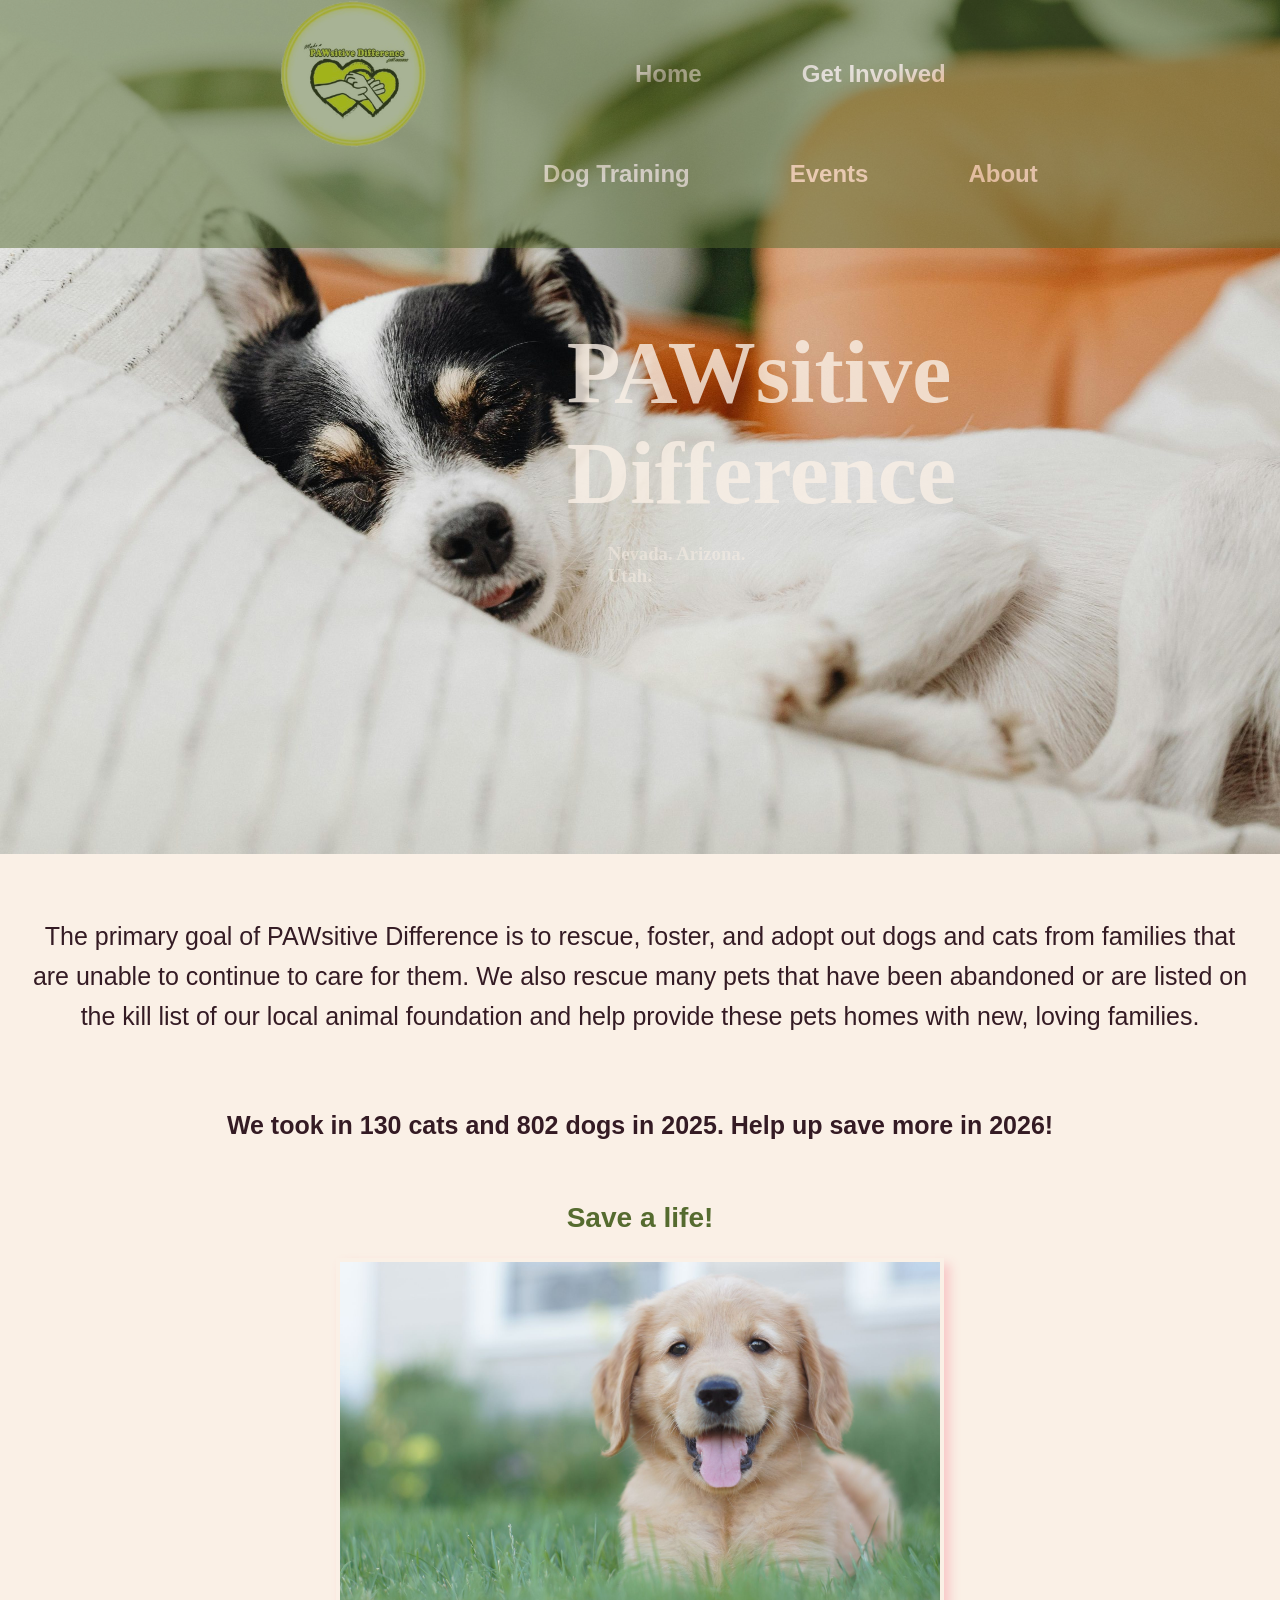
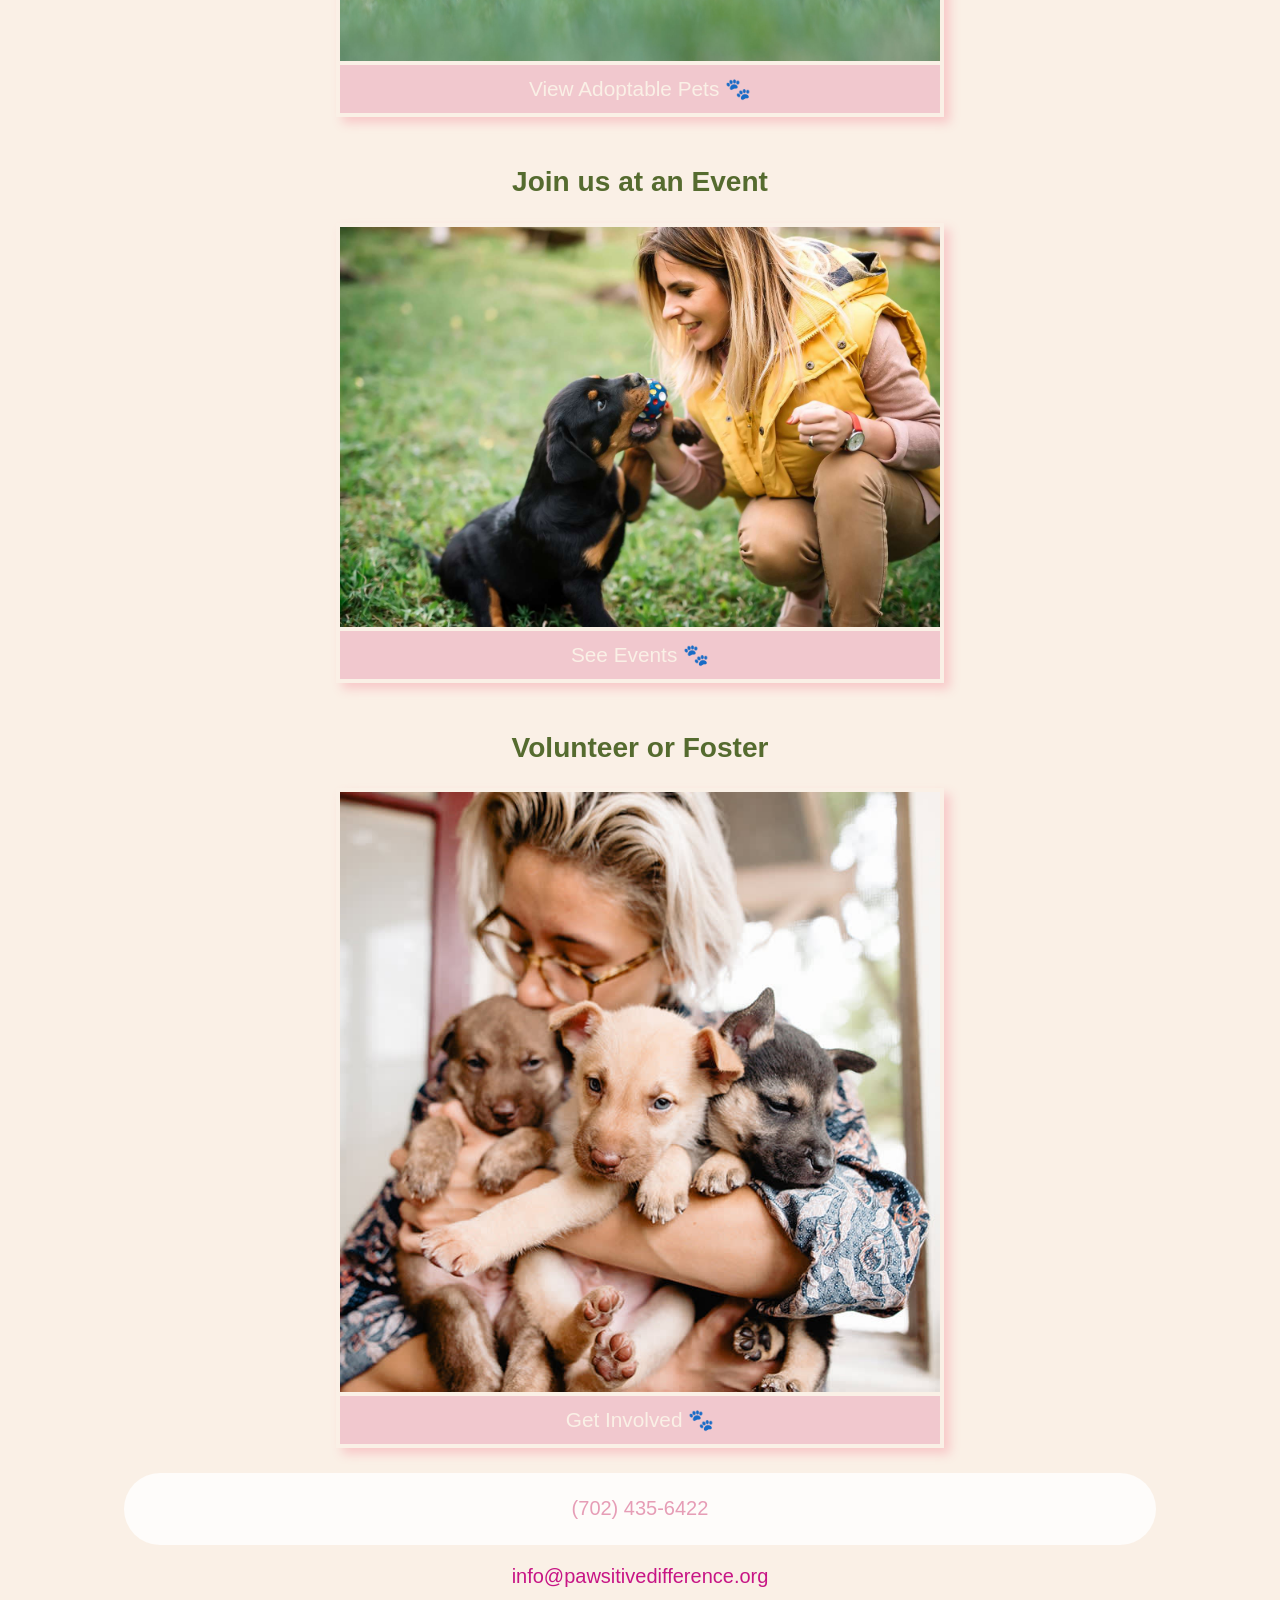
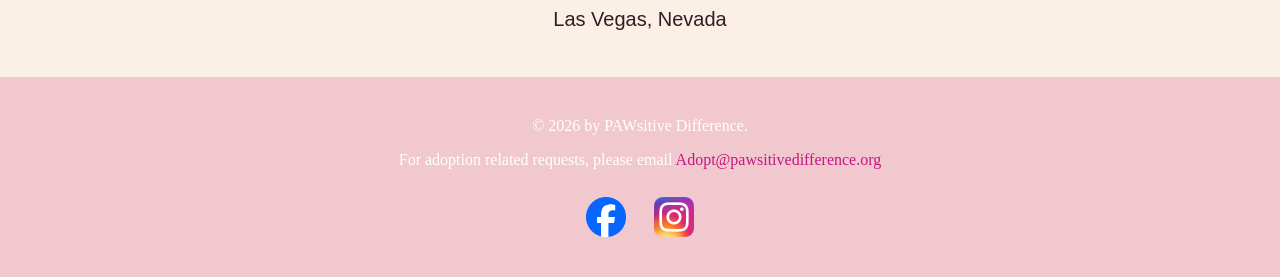
<file: index.html>
<!DOCTYPE html>
<html lang="en">
<head>
    <meta charset="UTF-8">
    <meta name="viewport" content="width=device-width, initial-scale=1.0">
    <title>Home | Pawsitive Difference</title>
    <link rel="stylesheet" href="css/styles.css">
</head>
<body>
    
   <header>

        <h1> PAWsitive Difference </h1>

        <h3> Nevada. Arizona. Utah. </h3>

        <div class="container"></div>
         <img src="images/logo-round.png" alt="round logo" class="round">
         <nav>
       <ul>
            <div class="bar">
            <li> <a href="index.html"> Home </a> </li>
            <li> <a href="involved.html"> Get Involved </a> </li>
            <li> <a href="training.html"> Dog Training </a> </li> 
            <li> <a href="events.hmtl"> Events </a> </li>
            <li> <a href="about.html"> About </a> </li>
            </div>
        </ul>

    </nav>

        <a href="index.html">
            <img src="images/dog-sleeping.jpg" alt="dog sleeping">
        </a>
        </div>
    </header>


    <main>
        <!-- Use the main element to add main content to the webpage. -->
         
        <div id="goal">
            <p>
                The primary goal of PAWsitive Difference is to rescue, foster, and adopt out dogs and cats from families that are unable to continue to care for them.  We also rescue many pets that have been abandoned or are listed on the kill list of our local animal foundation and help provide these pets homes with new, loving families.
            </p>
            </div>

             <div id="help">

            <p>
                We took in 130 cats and 802 dogs in 2025.
                Help up save more in 2026!
            </p>
        </div>

            <aside>
            <h3> Save a life! </h3>
            </aside>

            <figure> <!-- Figure Element 1-->

                <img src="images/dog-in-grass.jpg" alt="dog in grass">

                <figcaption>
                    View Adoptable Pets &#128062; 
                </figcaption>

            </figure>

            <aside>
            <h3> Join us at an Event </h3>
            </aside>

            <figure> <!-- Figure Element 2-->

                <img src="images/dog-playing.jpg" alt="dog playing with person">

                <figcaption>
                    See Events &#128062; 
                </figcaption>

            </figure>

            <aside>
            <h3> Volunteer or Foster </h3>
            </aside>

            <figure> <!-- Figure Element 3-->

                <img src="images/foster-dog.jpg" alt="dog being fostered">

                <figcaption>
                    Get Involved &#128062; 
                </figcaption>

            </figure>


    <!-- Contact us -->

        <div id="contact">

            <p class="tel-link"> 
                <a href="tel:7024356422"> (702) 435-6422 </a> </p>

            <p> <a href ="mailto:info@pawsitivedifference.org" class="link"> info@pawsitivedifference.org </a> </p>

            <p class="lv"> Las Vegas, Nevada </p>
            
        </div>
    </main>

    <footer>

        <div class="copyright">
        <p> &copy; 2026 by PAWsitive Difference. </p>


        <p> For adoption related requests, please email <a href ="mailto:Adopt@pawsitivedifference.org" class="link"> Adopt@pawsitivedifference.org </a> </p>
        </div>

        <div class="social">

            <a href="https://www.facebook.com/PawsitiveDifferenceLV" target="blank"> 
                <img src="images/facebook-logo.png" alt="Facebook logo">
            </a>

             <a href="https://www.instagram.com/pawsitivedifferencelv" target="blank"> 
                <img src="images/instagram-logo.png" alt="Instagram logo">
            </a>

        </div>

    </footer>

</body>
</html>
</file>
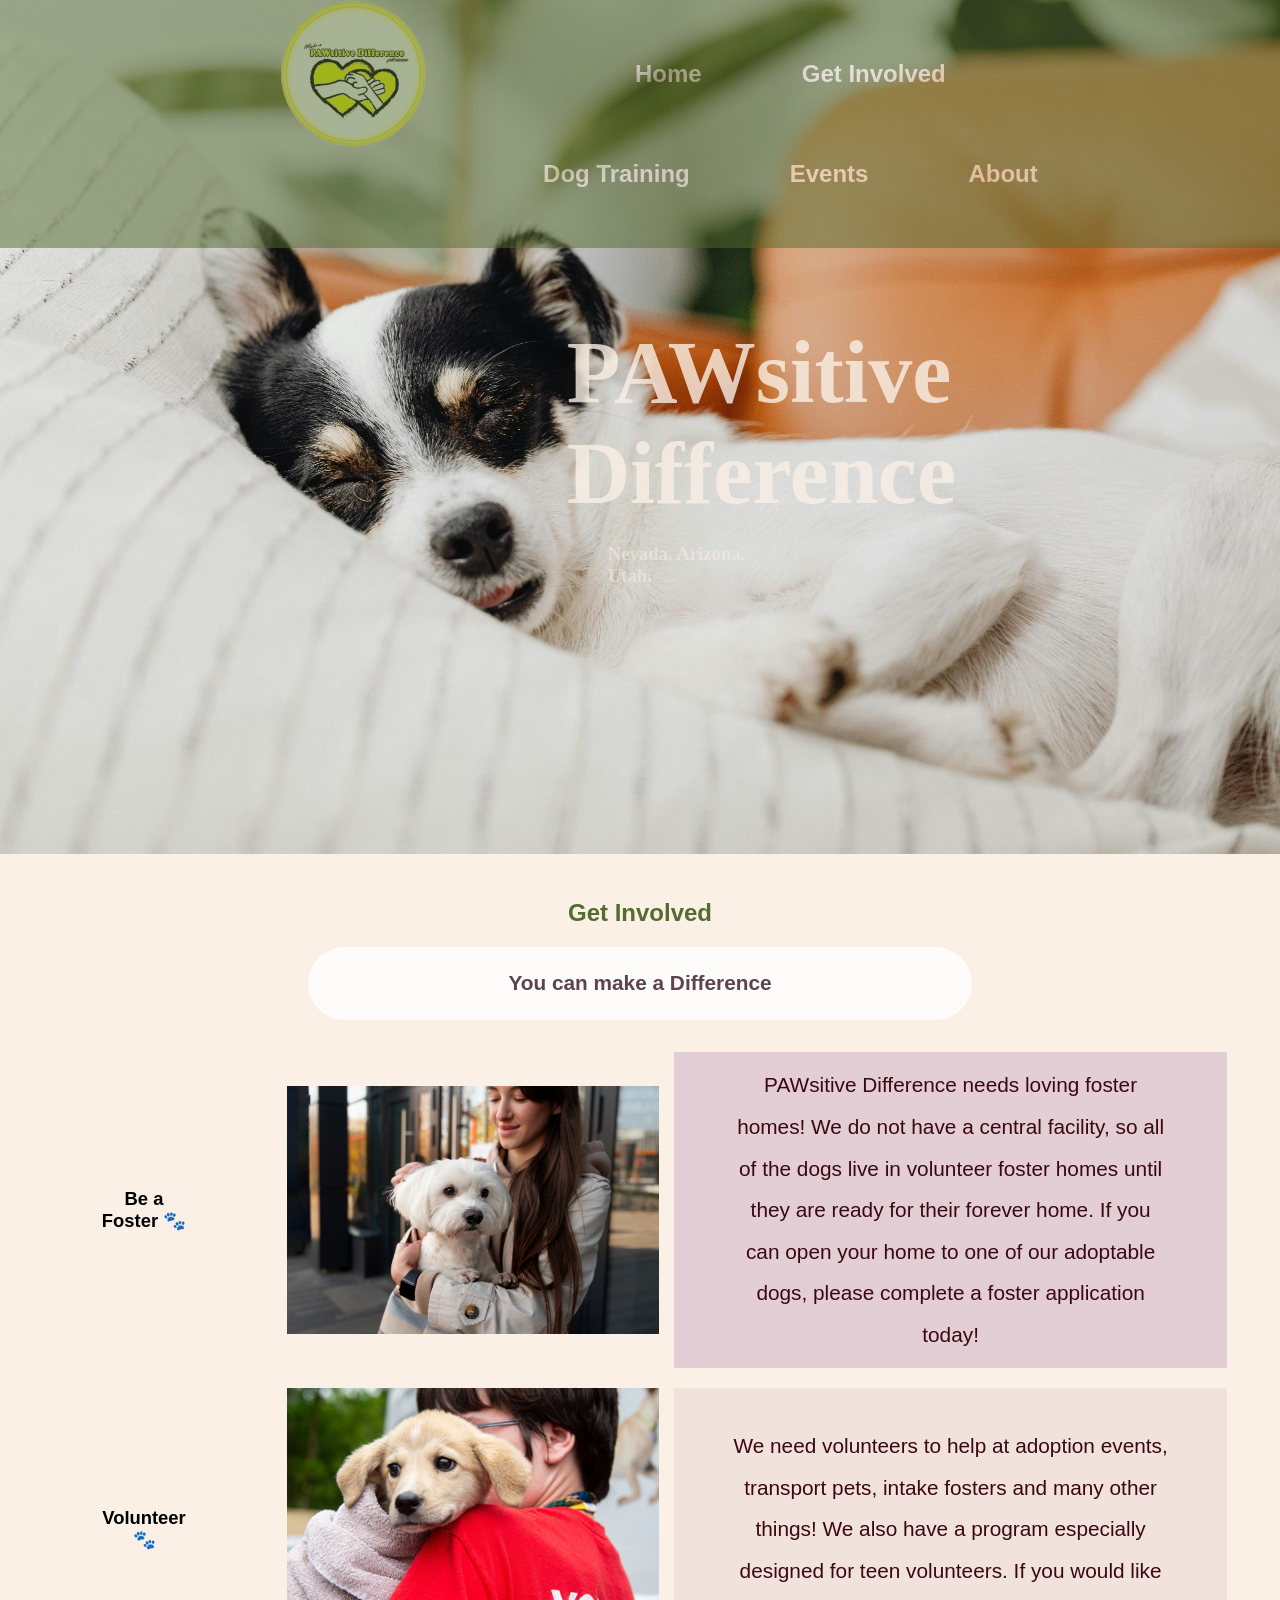
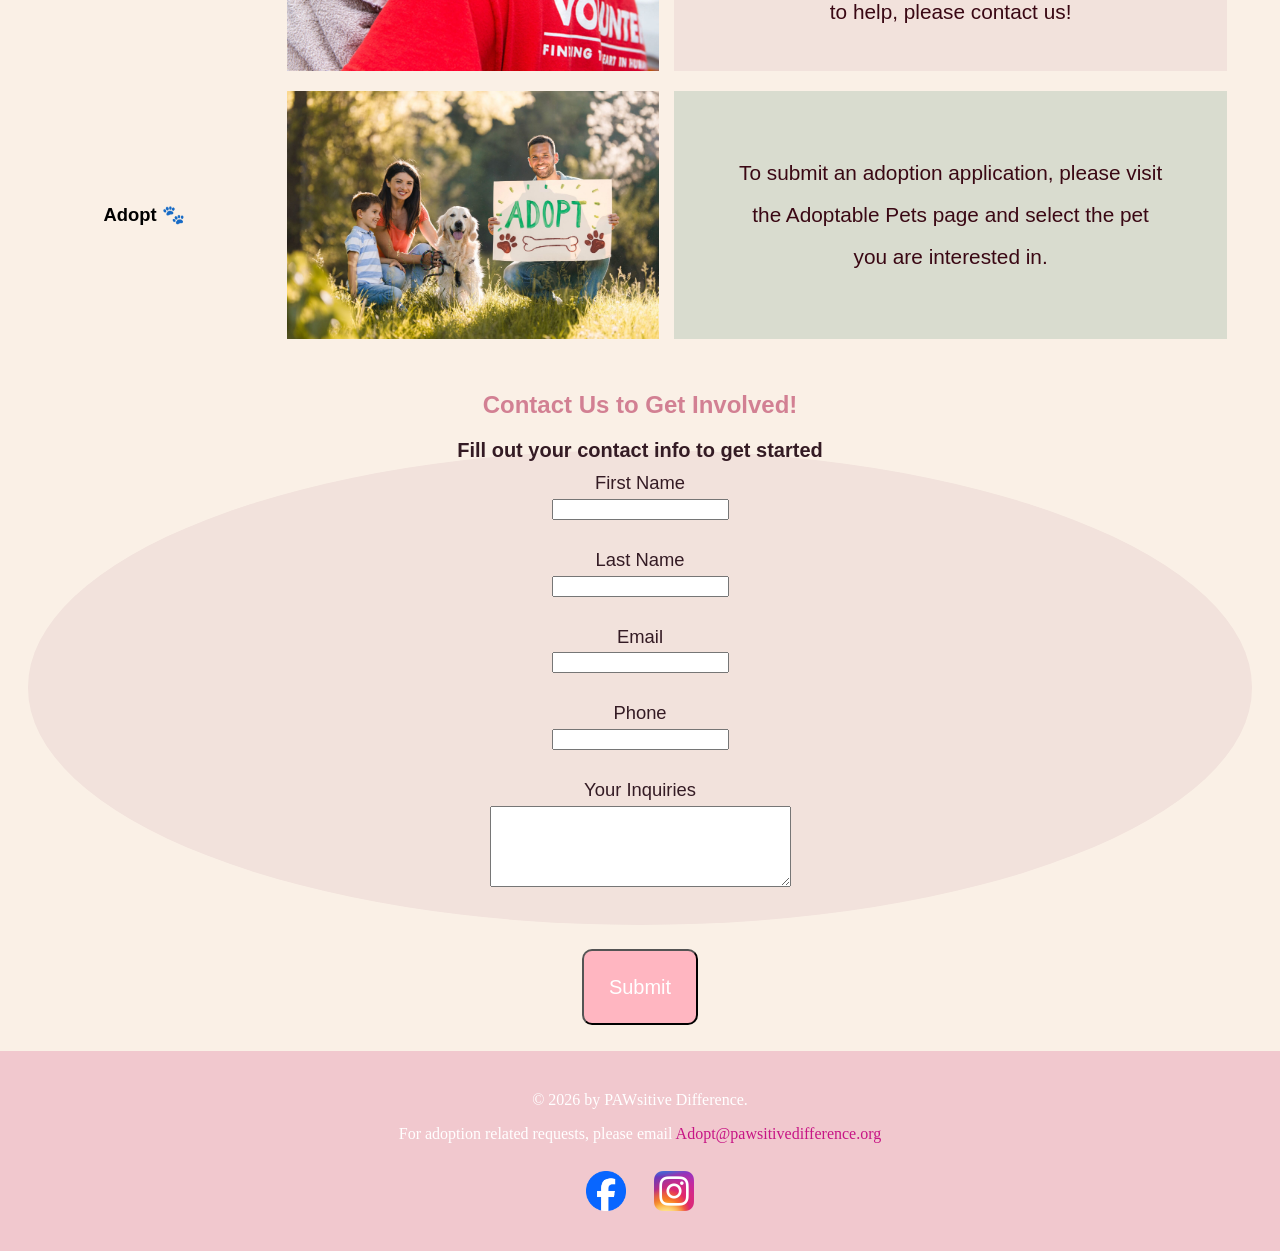
<file: involved.html>
<!DOCTYPE html>
<html lang="en">
<head>
    <meta charset="UTF-8">
    <meta name="viewport" content="width=device-width, initial-scale=1.0">
    <title>Get Involved | Pawsitive Difference</title>
    <link rel="stylesheet" href="css/styles.css">
</head>
<body>
    
    <header>

        <h1> PAWsitive Difference </h1>

        <h3> Nevada. Arizona. Utah. </h3>

        <div class="container"></div>
        <img src="images/logo-round.png" alt="round logo" class="round">
         <nav>

       <ul>
            <div class="bar">
            <li> <a href="index.html"> Home </a> </li>
            <li> <a href="involved.html"> Get Involved </a> </li>
            <li> <a href="training.html"> Dog Training </a> </li> 
            <li> <a href="events.hmtl"> Events </a> </li>
            <li> <a href="about.html"> About </a> </li>
            </div>
        </ul>

    </nav>

        <a href="index.html">
            <img src="images/dog-sleeping.jpg" alt="dog sleeping">
        </a>
        </div>
    </header>

    <main>
        <!-- Use the main element to add main content to the webpage. -->
         
        <div id="involve">

            <h2 class="get"> Get Involved </h2>

            <h4 class="difference"> You can make a Difference </h4>

        <table>
        <tr>
            <th>Be a Foster &#128062; </th>
            <td><img src="images/carried-dog.jpg" alt="dog being carried" >
            </td>
            <td class="foster">PAWsitive Difference needs loving foster homes!  We do not have a central facility, so all of the dogs live in volunteer foster homes until they are ready for their forever home.  If you can open your home to one of our adoptable dogs, please complete a foster application today!</td>
        </tr>

        <tr>
            <th>Volunteer &#128062; </th>
            <td><img src="images/volunteer-dog.jpg" alt="volunteers with dogs" >
            </td>
            <td class="volunteer">We need volunteers to help at adoption events, transport pets, intake fosters and many other things!  We also have a program especially designed for teen volunteers.  If you would like to help, please contact us!</td>
        </tr>

        <tr>
            <th>Adopt &#128062; </th>
            <td><img src="images/adopt-dog.jpg" alt="happy dog" >
            </td>
            <td class="adopt">To submit an adoption application, please visit the Adoptable Pets page and select the pet you are interested in.</td>
        </tr>
        
    </table>

    </div>

        <div id="form">

            <h2>
                Contact Us to Get Involved!
            </h2>
            
            <form class="form-grid">

                <fieldset>
                    <legend>
                        Fill out your contact info to get started
                    </legend>

                    <label for="fname"> First Name </label>
                    <input type="text" name="fname" id="fname">

                    <label for="lname"> Last Name </label>
                    <input type="text" name="lname" id="lname">

                    <label for="email"> Email </label>
                    <input type="email" name="email" id="email">

                    <label for="phone"> Phone </label>
                    <input type="tel" name="phone" id="phone">

                    <label for="questions"> Your Inquiries </label>
                    <textarea name="questions" id="questions" rows="5" cols="35"></textarea>

                </fieldset>
                <input type="submit" id="submit" value="Submit" class="btn">
            </form>

        </div>
    </main>

    <footer>

        <div class="copyright">
        <p> &copy; 2026 by PAWsitive Difference. </p>


        <p> For adoption related requests, please email <a href ="mailto:Adopt@pawsitivedifference.org" class="link"> Adopt@pawsitivedifference.org </a> </p>
        </div>

        <div class="social">

            <a href="https://www.facebook.com/PawsitiveDifferenceLV" target="blank"> 
                <img src="images/facebook-logo.png" alt="Facebook logo">
            </a>

             <a href="https://www.instagram.com/pawsitivedifferencelv" target="blank"> 
                <img src="images/instagram-logo.png" alt="Instagram logo">
            </a>

        </div>

    </footer>
</body>
</html>
</file>
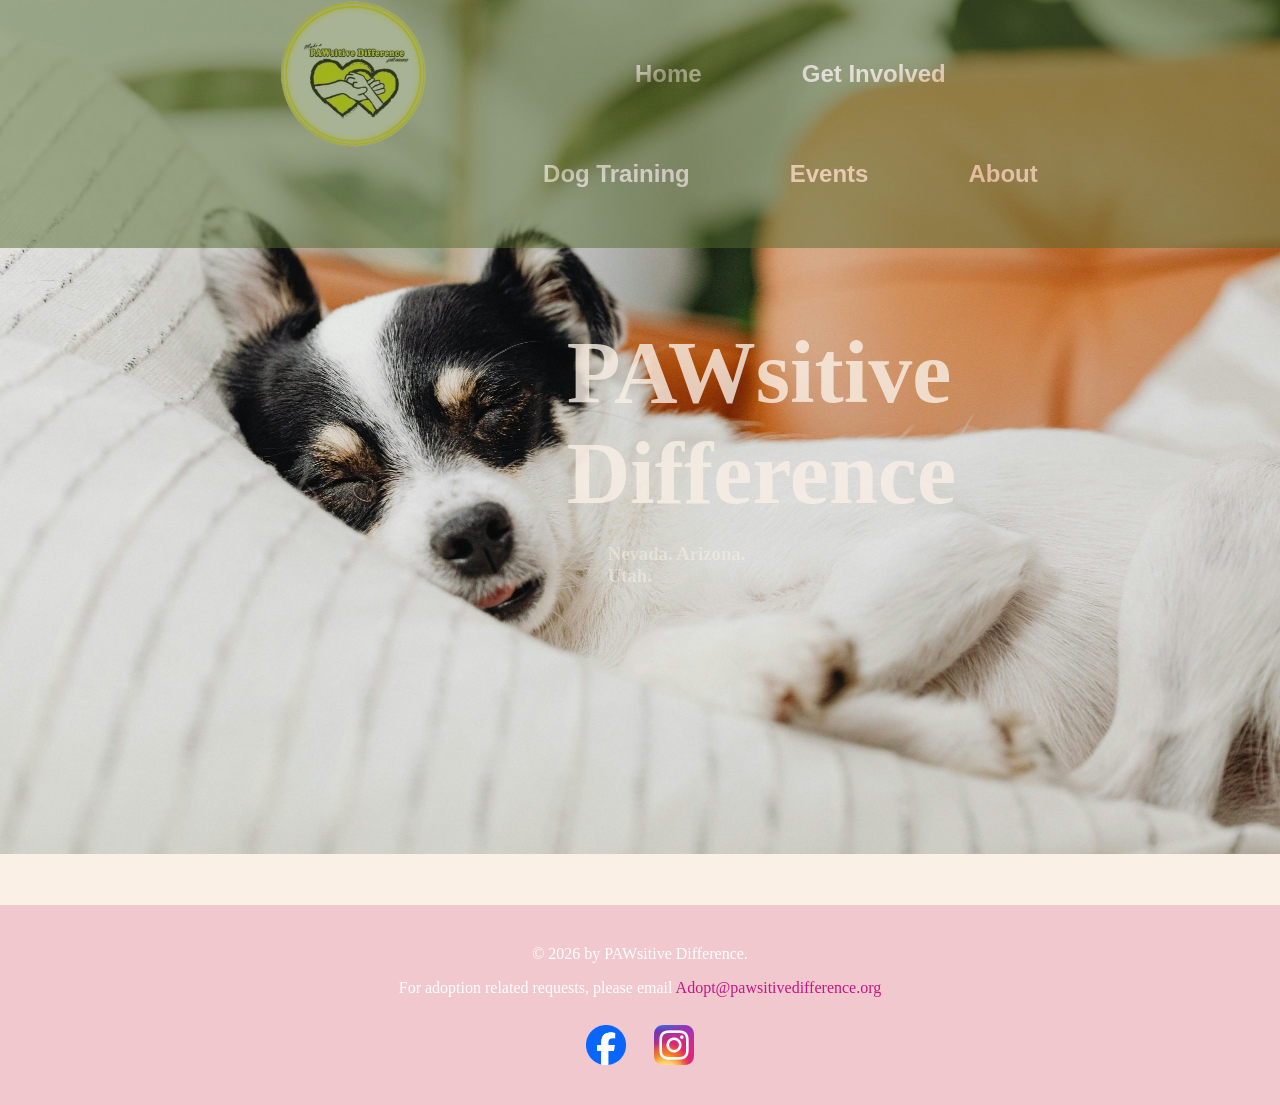
<file: template.html>
<!DOCTYPE html>
<html lang="en">
<head>
    <meta charset="UTF-8">
    <meta name="viewport" content="width=device-width, initial-scale=1.0">
    <title>Template | Pawsitive Difference</title>
    <link rel="stylesheet" href="css/styles.css">
</head>
<body>
    
    <header>
        
        <h1> PAWsitive Difference </h1>

        <h3> Nevada. Arizona. Utah. </h3>

        <div class="container"></div>
        <img src="images/logo-round.png" alt="round logo" class="round">
         <nav>

       <ul>
            <div class="bar">
            <li> <a href="index.html"> Home </a> </li>
            <li> <a href="involved.html"> Get Involved </a> </li>
            <li> <a href="training.html"> Dog Training </a> </li> 
            <li> <a href="events.hmtl"> Events </a> </li>
            <li> <a href="about.html"> About </a> </li>
            </div>
        </ul>

    </nav>

        <a href="index.html">
            <img src="images/dog-sleeping.jpg" alt="dog sleeping">
        </a>
        </div>
    </header>

    <main>
        <!-- Use the main element to add main content to the webpage. -->
        <div>

        </div>
    
    </main>

    <footer>

        <div class="copyright">
        <p> &copy; 2026 by PAWsitive Difference. </p>


        <p> For adoption related requests, please email <a href ="mailto:Adopt@pawsitivedifference.org" class="link"> Adopt@pawsitivedifference.org </a> </p>
        </div>

        <div class="social">

            <a href="https://www.facebook.com/PawsitiveDifferenceLV" target="blank"> 
                <img src="images/facebook-logo.png" alt="Facebook logo">
            </a>

             <a href="https://www.instagram.com/pawsitivedifferencelv" target="blank"> 
                <img src="images/instagram-logo.png" alt="Instagram logo">
            </a>

        </div>

    </footer>

</body>
</html>
</file>
<file: css/styles.css>
/* CSS Reset */
body, header, nav, main, footer, img, h1, h3, ul, aside, figure, figcaption {
    margin: 0;
    padding: 0;
    border: 0;
    text-decoration: none;
}

/* Style Rules for Body and Images */
body {
    background-color:linen;
}

img {
    max-width: 100%;
    display:block;
}

/* Style Rules for Navigation */
nav {
    background-color:darkolivegreen;
}

nav ul {
    list-style-type: none;
    margin: 0;
    text-align: center;
}

nav li {
   display: inline-block;
   font-size: 1.5em;
   font-family: Verdana, Arial, sans-serif;
   font-weight: bold;
}

nav li a {
    display: block;
    color: linen;
    padding: 1.5em 2em;
    text-decoration: none;
}

/* Style Rules for Main Content */
main {
    padding: 2%;
    font-family: Verdana, Arial, sans-serif;
}

main p {
    font-size: 1.25em;
}

main h3 {
    padding-top: 2%;
}

/* Style Rules for Main Content: Grid */
aside {
    text-align: center;
    font-size: 1.5em;
    font-weight: bold;
    text-align: center;
    color:darkolivegreen;
}

figure {
    border: 4px solid linen;
    box-shadow: 6px 6px 10px rgb(248, 201, 201);
    max-width: 600px;
    margin: 2% auto;
}

figcaption {
    padding: 2%;
    border-top: 4px solid linen;
    font-size: 1.3em;
    text-align: center;
    color: linen;
    background-color: rgba(219, 107, 150, 0.3); 
}

/* Style Rules for Class and Id Selectors */

.lv{
color: rgb(52, 27, 36); 
}

.get {
    text-align: center;
    font-size: 1.5em;
    font-weight: bold;
    text-align: center;
    color:darkolivegreen;
}

.difference {
    text-align: center;
    font-size: 1.3em;
    font-weight: bold;
    text-align: center;
    color: rgb(52, 27, 36);
    background-color:white;
    border-radius: 50px;
    padding: 2%;
    width: 50%;
    margin:0 auto;
    opacity: 0.8; 
}

.link {
    color:mediumvioletred;
    text-decoration: none;
}

.tel-link {
    background-color:white;
    border-radius: 50px;
    padding: 2%;
    width: 80%;
    margin:0 auto;
    opacity: 0.8;
}

.tel-link a {
    color:rgba(219, 107, 150, 0.8);
    text-decoration: none;
}

#goal {
    text-align: center;
    line-height: 2em;
    font-size: 1.25em;
    color: rgb(52, 27, 36);
    padding: 1% 0%;
}

#help {
    text-align: center;
    font-size: 1.25em;
    font-weight: bold;
    color: rgb(52, 27, 36);
    padding: 1% 1%;
}

#contact, #form h2 {
    text-align: center;
}

/* Style Rules for Form */
fieldset {
    margin-bottom: 2%;
    background-color:rgb(242, 226, 220);
    text-align: center;
    border: none;
    border-radius: 85%;
}

fieldset label {
   font:Verdana, Arial, sans-serif;
   color: rgb(52, 27, 36);
   padding: .4%; 
   font-size: 1.15em;
}

input, textarea {
    margin-bottom: 2%;
}

fieldset legend {
    font-weight: bold;
    font-size: 1.25em;
    color: rgb(52, 27, 36);
}

label {
    display: block;
    padding-top: 2%;
    color:rgb(52, 27, 36);
}

#form h2 {
    color: rgb(210, 128, 147);
}

form #submit {
    margin: 0 auto;
    display: block;
    padding: 2%;
    background-color:lightpink;
    color:white;
    font-size: 1.25em;
    border-radius: 10px;
}

/* Style Rules for Footer */
footer {
    text-align: center;
    font-size: 1.00em;
    background-color: rgba(219, 107, 150, 0.3); 
    color: white;
    padding: 1.5em 2em;
}

footer a {
    color: white;
    text-decoration: none;
}

.social img {
    display: inline-block;
    padding: 1%;
    max-width: 40px;
}


/* Style Rules for Banner */

.container {
  position: relative;
  text-align: center;
  color: white;
}

.bar {
  position: absolute;
  top: 0px;
  right: 0px;
  display: block;
  color: linen;
  padding: 1.5em 2em;
  padding-left: 29.3em;
  padding-right: 10.5em;
  text-decoration: none;
  background-color: darkolivegreen;
  opacity: .5;
}

.round{
  width: 148px;
  position: absolute;
  top: 0px;
  left: 280px; 
}

/* Style Rules for Header */
header h1 {
  font-family: Times New Roman, serif;
  font-size: 5.5em;
  position: absolute;
  top: 190px;
  right: -600px;
  display: block;
  color: linen;
  padding: 1.5em 2em;
  padding-left: 32.46em;
  padding-right: 10.5em;
  opacity: 0.8;
}

header h3 {
  font-family: Times New Roman, serif;
  position: absolute;
  top: 515px;
  right: 320px;
  display: block;
  color: linen;
  padding: 1.5em 2em;
  padding-left: 32.46em;
  padding-right: 10.5em;
  text-decoration: none;
  opacity: .5;
}

/* Style Rules for Table */
table {
    margin: 0 auto;
    padding: 1%;
    border-spacing: 15px 20px;  
}

caption {
    font-size: 1.5em;
    font-weight: bold;
    padding: 1%;
}

th, td {
    padding: 0%;
}

th { 
    background-color: linen;
    font-size: 1.15em;
    padding-left: 2.46em;
    padding-right: 4.46em;
}

.foster {
    background-color:rgb(226, 206, 212);
    font-size: 1.3em;
    text-align: center;
    line-height: 2em;
    color: rgb(58, 8, 20);
    padding: 1% 5%;
}

.volunteer {
    background-color:rgb(242, 226, 220);
    font-size: 1.3em;
    text-align: center;
    line-height: 2em;
    color: rgb(58, 8, 20);
    padding: 1% 5%;
}

.adopt {
    background-color:rgb(217, 220, 207);
    font-size: 1.3em;
    text-align: center;
    line-height: 2em;
    color: rgb(58, 8, 20);
    padding: 1% 5%;
}
</file>
